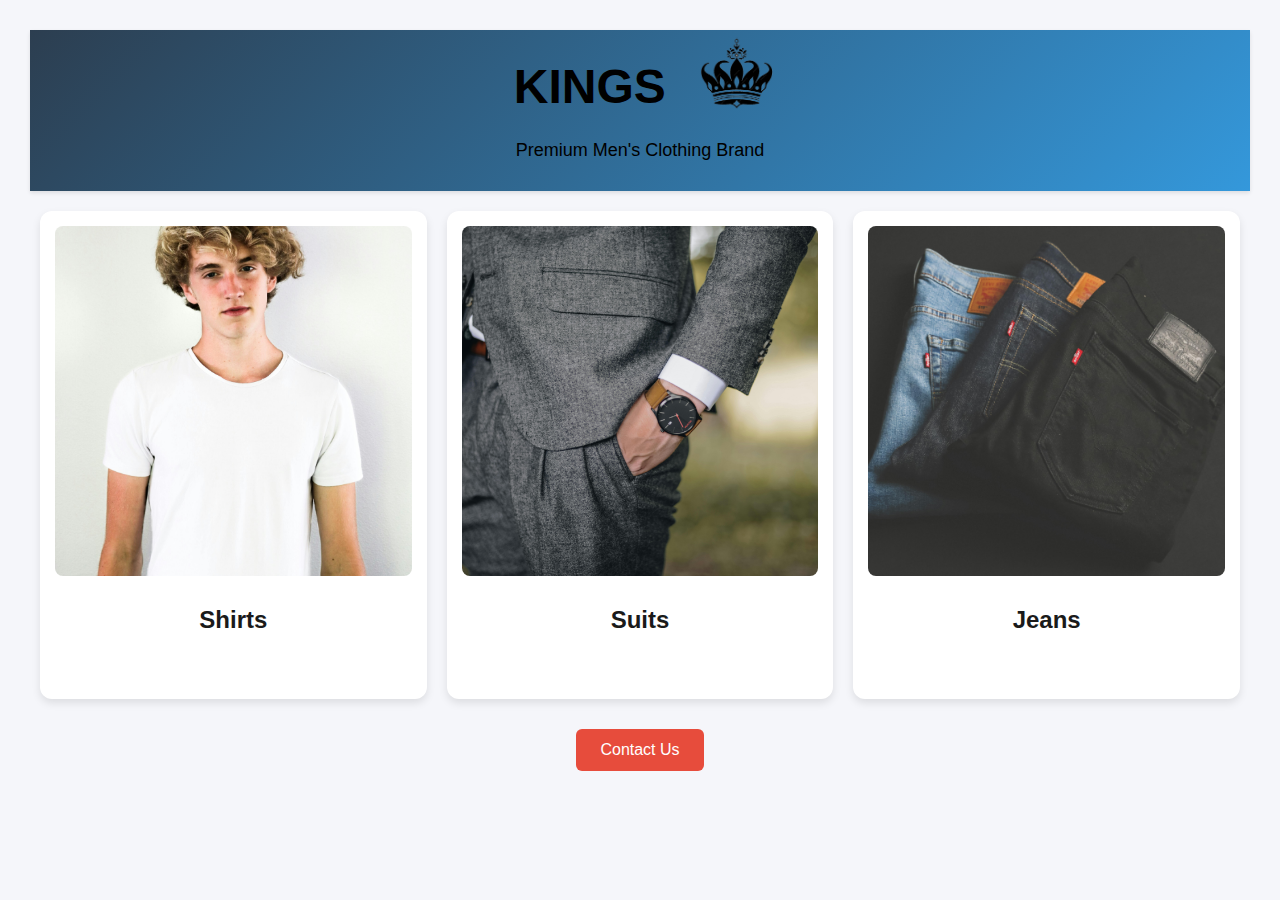
<file: index.html>
<!DOCTYPE html>
<html>
<head>
  <title>KINGS - Men's Fashion</title>
  <link rel="stylesheet" href="style.css">
   <!-- SEO Meta Tags -->
<meta name="description" content="Kings – Premium Men's Fashion. Explore classic white shirts, suits, and denim jeans.">
<meta name="keywords" content="Men's fashion, Kings clothing, premium shirts, suits, jeans">
<meta name="author" content="Kings">

<!-- Open Graph for social sharing -->
<meta property="og:title" content="Kings – Men's Fashion">
<meta property="og:description" content="Premium men's fashion – shop shirts, suits, and jeans.">
<meta property="og:type" content="website">
<meta property="og:url" content="https://andreascs4.github.io/kings-fashion/">
<meta property="og:image" content="https://andreascs4.github.io/kings-fashion/images/crown.png">
<meta name="google-site-verification" content="ubGQeqGLvjzxmQtzRIxNnixda9M0ydt0p_ZE5rwkgv8" />
</head>
<body>
  <header>
    <h1>
      <a href="/" style="text-decoration: none; color: inherit;">
        KINGS
        <img src="images/crown.png" alt="Crown" class="crown-icon">
      </a>
    </h1>
    <p>Premium Men's Clothing Brand</p>
  </header>

  <main>
    <div class="products">
      <a href="category.html?type=shirts" class="item-link">
        <div class="item">
          <img src="images/shirt.jpg" alt="Classic White Shirt">
          <h2>Shirts</h2>
        </div>
      </a>
      <a href="category.html?type=suits" class="item-link">
        <div class="item">
          <img src="images/suit.jpg" alt="Tailored Suit Jacket">
          <h2>Suits</h2>
        </div>
      </a>
      <a href="category.html?type=jeans" class="item-link">
        <div class="item">
          <img src="images/jeans.jpg" alt="Denim Jeans">
          <h2>Jeans</h2>
        </div>
      </a>
    </div>

    <a href="mailto:kings@gmail.com">
      <button class="contact-btn">Contact Us</button>
    </a>
  </main>
</body>
</html>
</file>
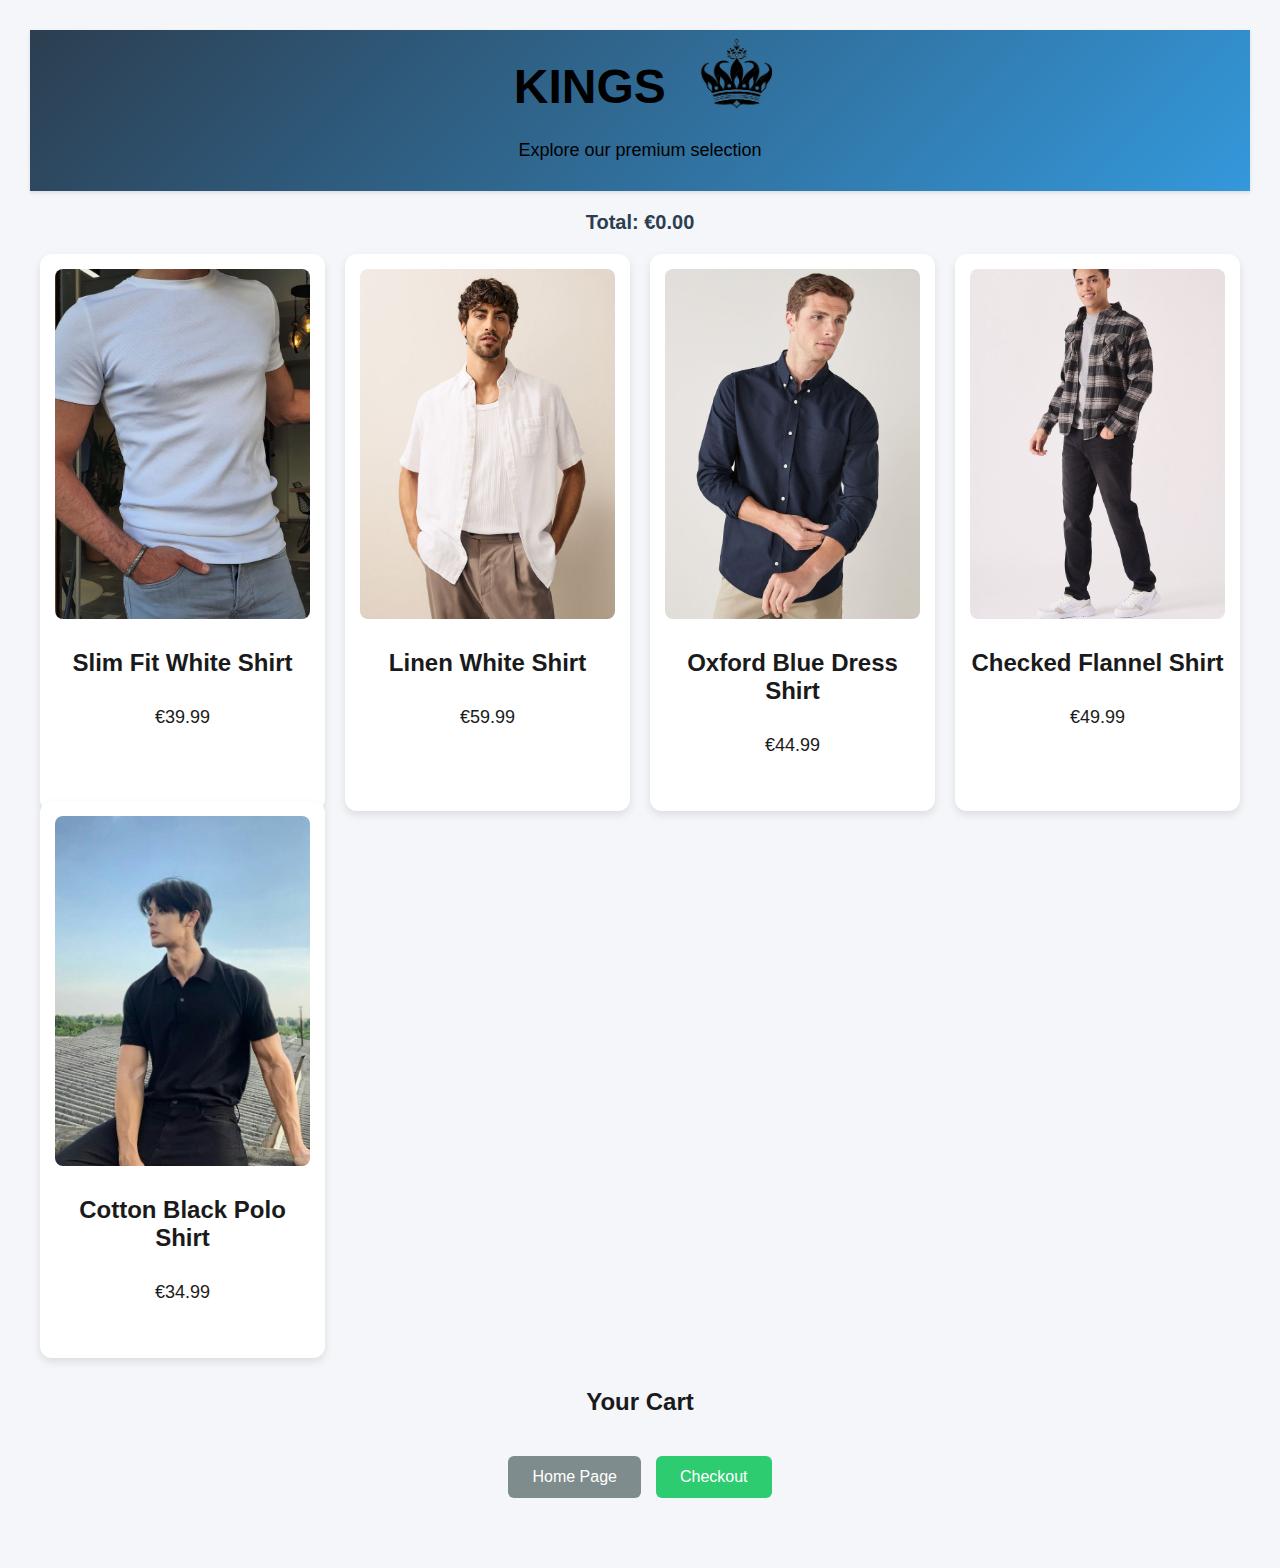
<file: category.html>
<!DOCTYPE html>
<html>
<head>
  <title>KINGS</title>
  <link rel="stylesheet" href="style.css">
</head>
<body>
  <header>
    <h1>
      <a href="index.html" style="text-decoration: none; color: inherit;">
        KINGS
        <img src="images/crown.png" alt="Crown" class="crown-icon">
      </a>
    </h1>
    <p>Explore our premium selection</p>
  </header>

  <main>
    <p id="total" class="total-display">Total: €0.00</p>
    <div class="products" id="product-list"></div>
    <div class="cart-section">
      <h2>Your Cart</h2>
      <ul id="cart-list"></ul>
    </div>
    <div class="button-group">
      <a href="index.html"><button class="secondary-btn">Home Page</button></a>
      <button class="primary-btn" onclick="goToCheckout()">Checkout</button>
    </div>
  </main>

  <script>
    const params = new URLSearchParams(window.location.search);
    const category = params.get("type") || "shirts";
    let cart = JSON.parse(localStorage.getItem("cart") || "[]");

    document.title = `${category.charAt(0).toUpperCase() + category.slice(1)} - KINGS`;

    function renderCart() {
      const list = document.getElementById("cart-list");
      const totalText = document.getElementById("total");
      list.innerHTML = "";
      let total = 0;

      cart.forEach((item, index) => {
        const li = document.createElement("li");
        li.innerHTML = `
          <span>${item.name} - €${item.price.toFixed(2)}</span>
          <button onclick="removeFromCart(${index})" class="remove-btn">🗑️</button>
        `;
        list.appendChild(li);
        total += item.price;
      });

      totalText.textContent = `Total: €${total.toFixed(2)}`;
      localStorage.setItem("cart", JSON.stringify(cart));
    }

    function removeFromCart(index) {
      cart.splice(index, 1);
      renderCart();
    }

    function goToCheckout() {
      if (cart.length === 0) {
        alert("Cart is empty!");
        return;
      }
      window.location.href = "checkout.html";
    }

    fetch('products.json')
      .then(res => res.json())
      .then(products => {
        const filtered = products.filter(p => p.category === category);
        const container = document.getElementById('product-list');

        filtered.forEach(product => {
          const item = document.createElement('a');
          item.href = `product.html?id=${product.id}`;
          item.className = 'item-link';
          item.innerHTML = `
            <div class="item">
              <img src="${product.image}" alt="${product.name}">
              <h2>${product.name}</h2>
              <p>€${product.price.toFixed(2)}</p>
            </div>
          `;
          container.appendChild(item);
        });
      });

    renderCart();
  </script>
</body>
</html>
</file>
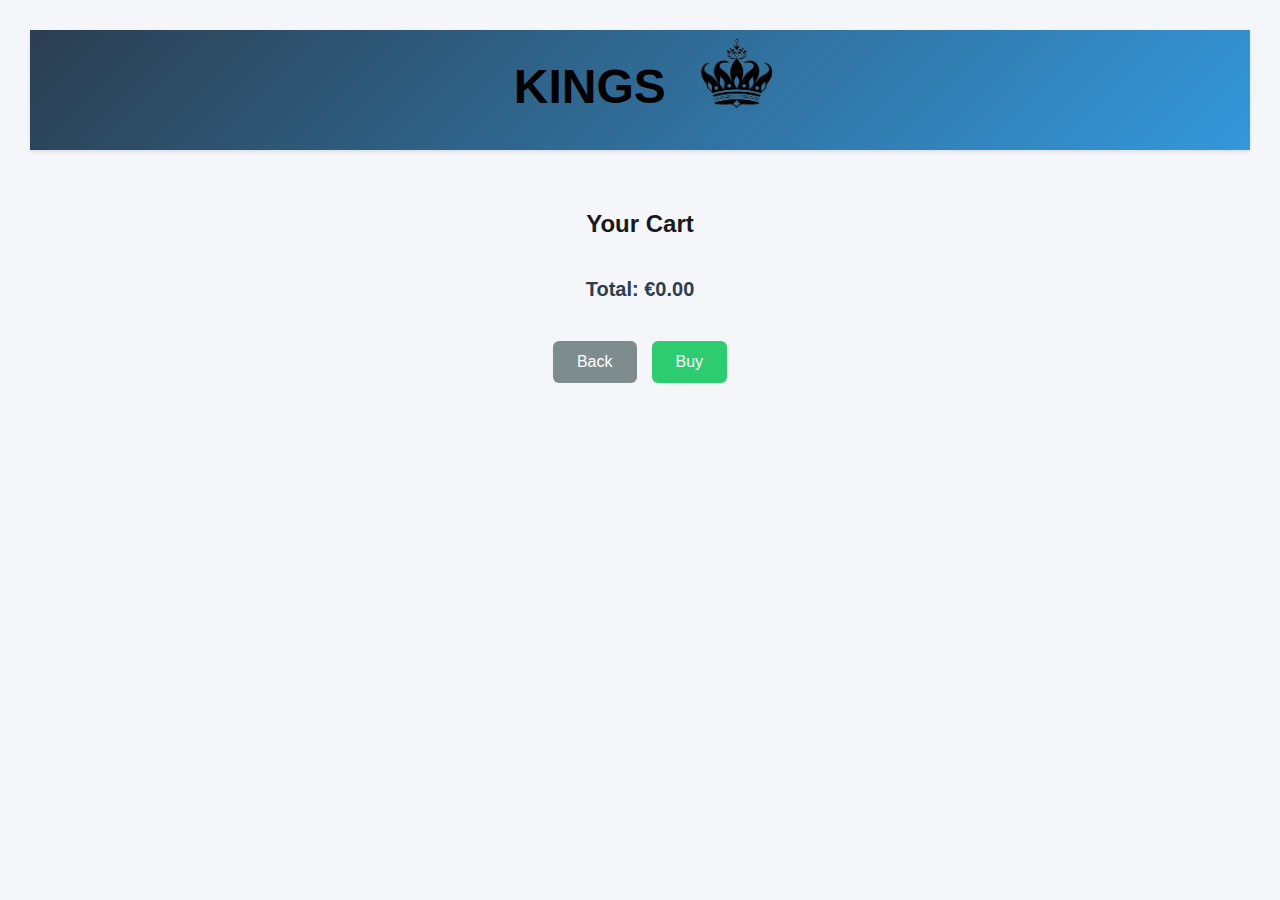
<file: checkout.html>
<!DOCTYPE html>
<html>
<head>
  <title>Checkout - KINGS</title>
  <link rel="stylesheet" href="style.css">
</head>
<body>
  <header>
    <h1>
      <a href="index.html" style="text-decoration: none; color: inherit;">
        KINGS
        <img src="images/crown.png" alt="Crown" class="crown-icon">
      </a>
    </h1>
  </header>

  <main>
    <div class="cart-section">
      <h2>Your Cart</h2>
      <ul id="cart-list"></ul>
      <p id="total" class="total-display">Total: €0.00</p>
    </div>
    <div class="button-group">
      <button class="secondary-btn" onclick="goBack()">Back</button>
      <button class="primary-btn" onclick="buy()">Buy</button>
    </div>
  </main>

  <script>
    let cart = JSON.parse(localStorage.getItem("cart") || "[]");

    function renderCart() {
      const list = document.getElementById("cart-list");
      const totalText = document.getElementById("total");
      list.innerHTML = "";
      let total = 0;

      cart.forEach((item, index) => {
        const li = document.createElement("li");
        li.innerHTML = `
          <span>${item.name} - €${item.price.toFixed(2)}</span>
          <button onclick="removeFromCart(${index})" class="remove-btn">🗑️</button>
        `;
        list.appendChild(li);
        total += item.price;
      });

      totalText.textContent = `Total: €${total.toFixed(2)}`;
      localStorage.setItem("cart", JSON.stringify(cart));
    }

    function removeFromCart(index) {
      cart.splice(index, 1);
      renderCart();
    }

    function buy() {
      if (cart.length === 0) {
        alert("Cart is empty!");
        return;
      }
      alert("Thank you for your purchase!");
      localStorage.removeItem("cart");
      cart = [];
      renderCart();
    }

    function goBack() {
      window.history.back();
    }

    renderCart();
  </script>
</body>
</html>
</file>
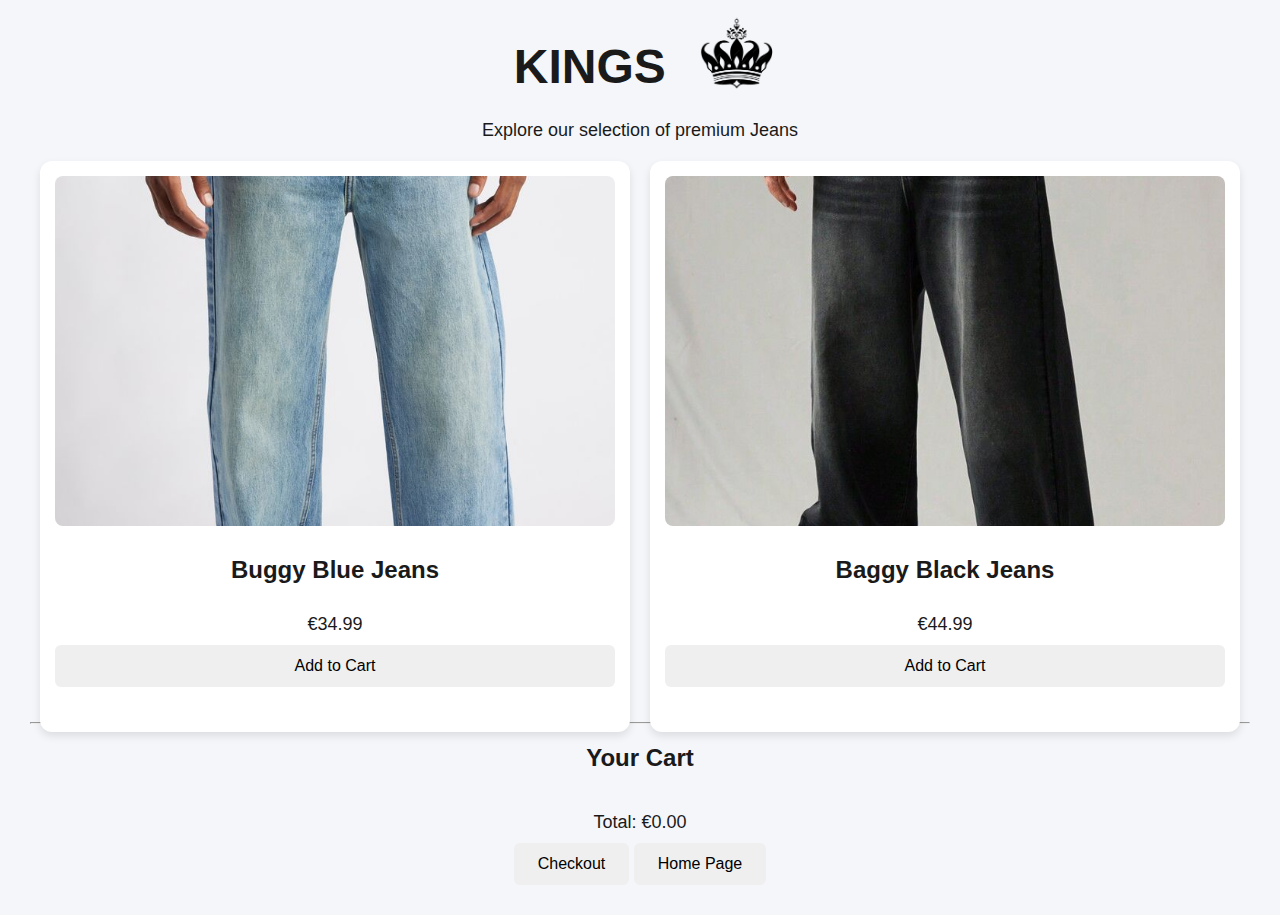
<file: jeans.html>
<!DOCTYPE html>
<html>
<head>
  <title>Shirts - KINGS</title>
  <link rel="stylesheet" href="style.css">
</head>
<body>
  <h1>
    <a href="/" style="text-decoration: none; color: inherit;">
      KINGS
      <img src="images/crown.png" alt="Crown" class="crown-icon">
    </a>
  </h1>
  <p>Explore our selection of premium Jeans</p>

  <div class="products">
    <div class="item">
      <img src="images/jean1.jpg" alt="Buggy Blue Jeans">
      <h2>Buggy Blue Jeans</h2>
      <p>€34.99</p>
      <button onclick="addToCart('Buggy Blue Jeans', 34.99)">Add to Cart</button>
    </div>
    <div class="item">
      <img src="images/jean2.jpg" alt="Baggy Black Jeans">
      <h2>Baggy Black Jeans</h2>
      <p>€44.99</p>
      <button onclick="addToCart('Baggy Black Jeans', 44.99)">Add to Cart</button>
    </div>
    <!-- More shirt items -->
  </div>

  <hr>
  <h2>Your Cart</h2>
  <ul id="cart-list"></ul>
  <p id="total">Total: €0.00</p>
  <button onclick="checkout()">Checkout</button>

  <a href="index.html">
    <button>Home Page</button>
  </a>

  <script src="script.js"></script>
</body>
</html>
</file>
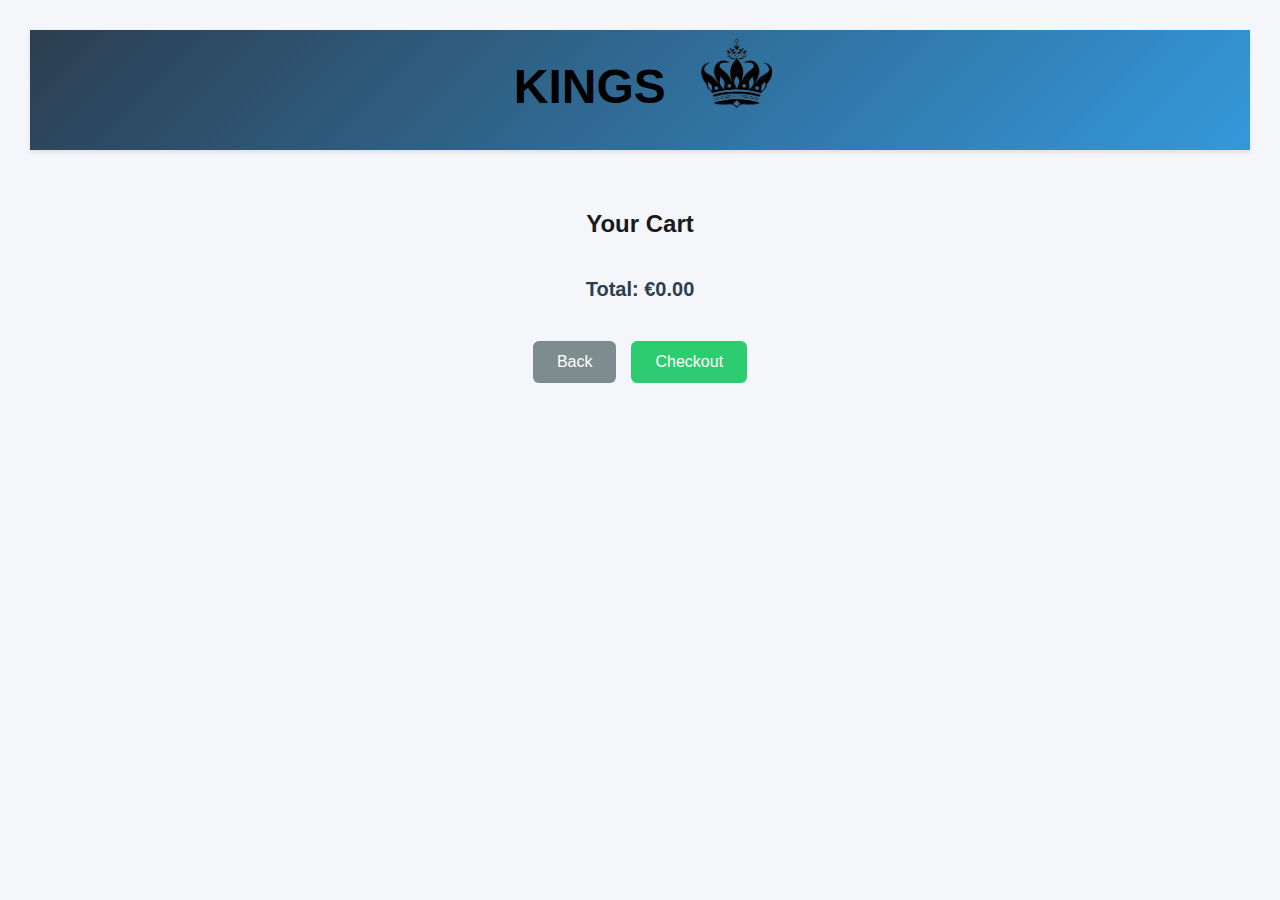
<file: product.html>
<!DOCTYPE html>
<html>
<head>
  <title>Product - KINGS</title>
  <link rel="stylesheet" href="style.css">
</head>
<body>
  <header>
    <h1>
      <a href="index.html" style="text-decoration: none; color: inherit;">
        KINGS
        <img src="images/crown.png" alt="Crown" class="crown-icon">
      </a>
    </h1>
  </header>

  <main>
    <div id="product-detail"></div>
    <div class="cart-section">
      <h2>Your Cart</h2>
      <ul id="cart-list"></ul>
      <p id="total" class="total-display">Total: €0.00</p>
    </div>
    <div class="button-group">
      <button class="secondary-btn" onclick="goBack()">Back</button>
      <button class="primary-btn" onclick="goToCheckout()">Checkout</button>
    </div>
  </main>

  <script>
    const params = new URLSearchParams(window.location.search);
    const id = parseInt(params.get("id"));
    let cart = JSON.parse(localStorage.getItem("cart") || "[]");

    function renderCart() {
      const list = document.getElementById("cart-list");
      const totalText = document.getElementById("total");
      list.innerHTML = "";
      let total = 0;

      cart.forEach((item, index) => {
        const li = document.createElement("li");
        li.innerHTML = `
          <span>${item.name} - €${item.price.toFixed(2)}</span>
          <button onclick="removeFromCart(${index})" class="remove-btn">🗑️</button>
        `;
        list.appendChild(li);
        total += item.price;
      });

      totalText.textContent = `Total: €${total.toFixed(2)}`;
      localStorage.setItem("cart", JSON.stringify(cart));
    }

    function removeFromCart(index) {
      cart.splice(index, 1);
      renderCart();
    }

    function addToCart(product) {
      const size = document.getElementById("size-select").value;
      cart.push({ ...product, name: `${product.name} (Size ${size})` });
      localStorage.setItem("cart", JSON.stringify(cart));
      renderCart();
    }

    function goToCheckout() {
      if (cart.length === 0) {
        alert("Cart is empty!");
        return;
      }
      window.location.href = "checkout.html";
    }

    function goBack() {
      window.history.back();
    }

    fetch('products.json')
      .then(res => res.json())
      .then(products => {
        const product = products.find(p => p.id === id);
        document.title = `${product.name} - KINGS`;
        const container = document.getElementById("product-detail");

        container.innerHTML = `
          <div class="product-container">
            <img src="${product.image}" alt="${product.name}" class="product-image">
            <div class="product-info">
              <h2>${product.name}</h2>
              <p><strong>Price:</strong> €${product.price.toFixed(2)}</p>
              <div class="size-selection">
                <label for="size-select"><strong>Select Size:</strong></label>
                <select id="size-select">
                  <option value="S">S</option>
                  <option value="M">M</option>
                  <option value="L">L</option>
                  <option value="XL">XL</option>
                </select>
              </div>
              <button class="add-to-cart-btn" onclick='addToCart(${JSON.stringify(product)})'>Add to Cart</button>
            </div>
          </div>
        `;

        renderCart();
      });
  </script>
</body>
</html>
</file>
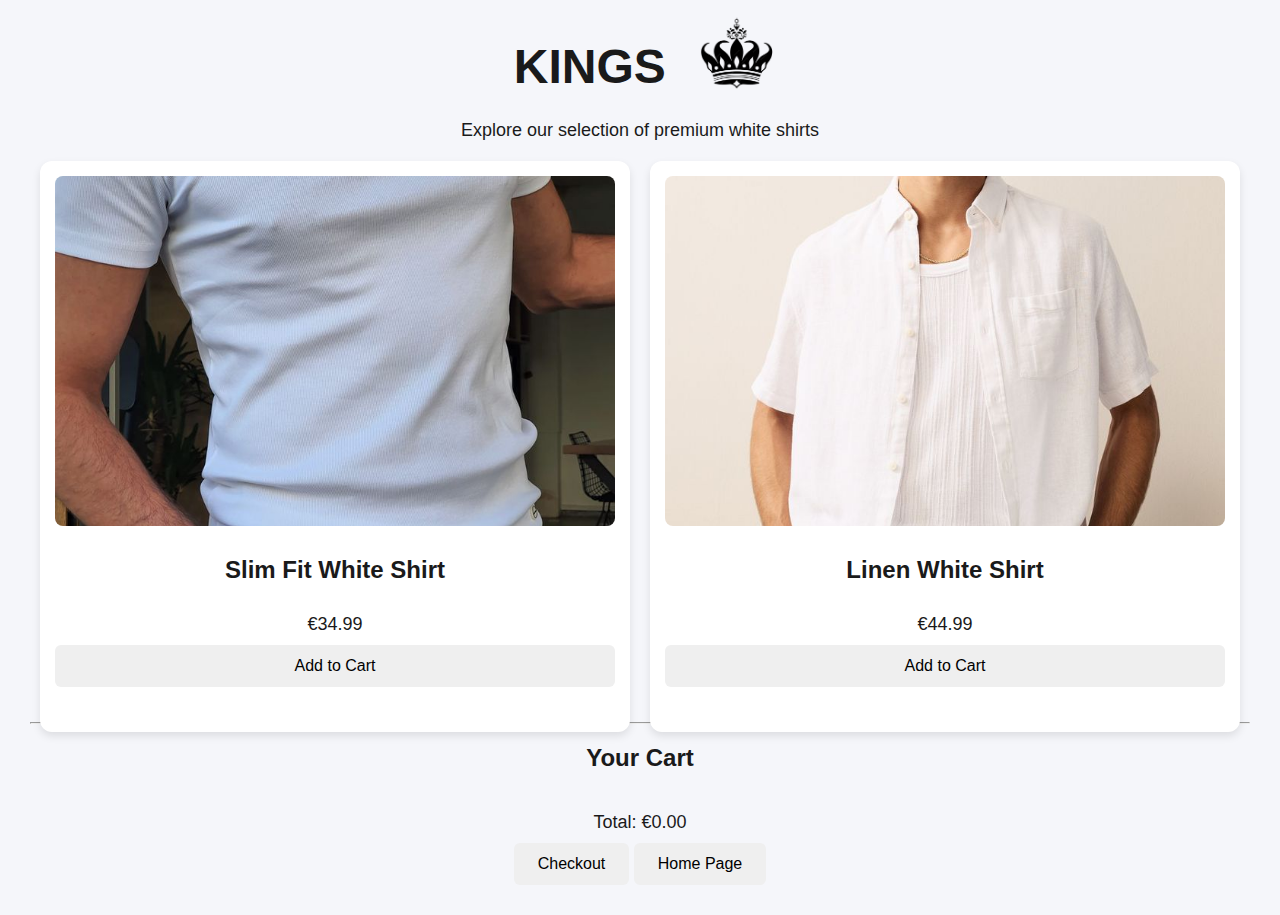
<file: shirts.html>
<!DOCTYPE html>
<html>
<head>
  <title>Shirts - KINGS</title>
  <link rel="stylesheet" href="style.css">
</head>
<body>
  <h1>
    <a href="/" style="text-decoration: none; color: inherit;">
      KINGS
      <img src="images/crown.png" alt="Crown" class="crown-icon">
    </a>
  </h1>
  <p>Explore our selection of premium white shirts</p>

  <div class="products">
    <div class="item">
      <img src="images/shirt1.jpg" alt="Slim Fit White Shirt">
      <h2>Slim Fit White Shirt</h2>
      <p>€34.99</p>
      <button onclick="addToCart('Slim Fit White Shirt', 34.99)">Add to Cart</button>
    </div>
    <div class="item">
      <img src="images/shirt2.jpg" alt="Linen White Shirt">
      <h2>Linen White Shirt</h2>
      <p>€44.99</p>
      <button onclick="addToCart('Linen White Shirt', 44.99)">Add to Cart</button>
    </div>
    <!-- More shirt items -->
  </div>

  <hr>
  <h2>Your Cart</h2>
  <ul id="cart-list"></ul>
  <p id="total">Total: €0.00</p>
  <button onclick="checkout()">Checkout</button>

  <a href="index.html">
    <button>Home Page</button>
  </a>

  <script src="script.js"></script>
</body>
</html>
</file>
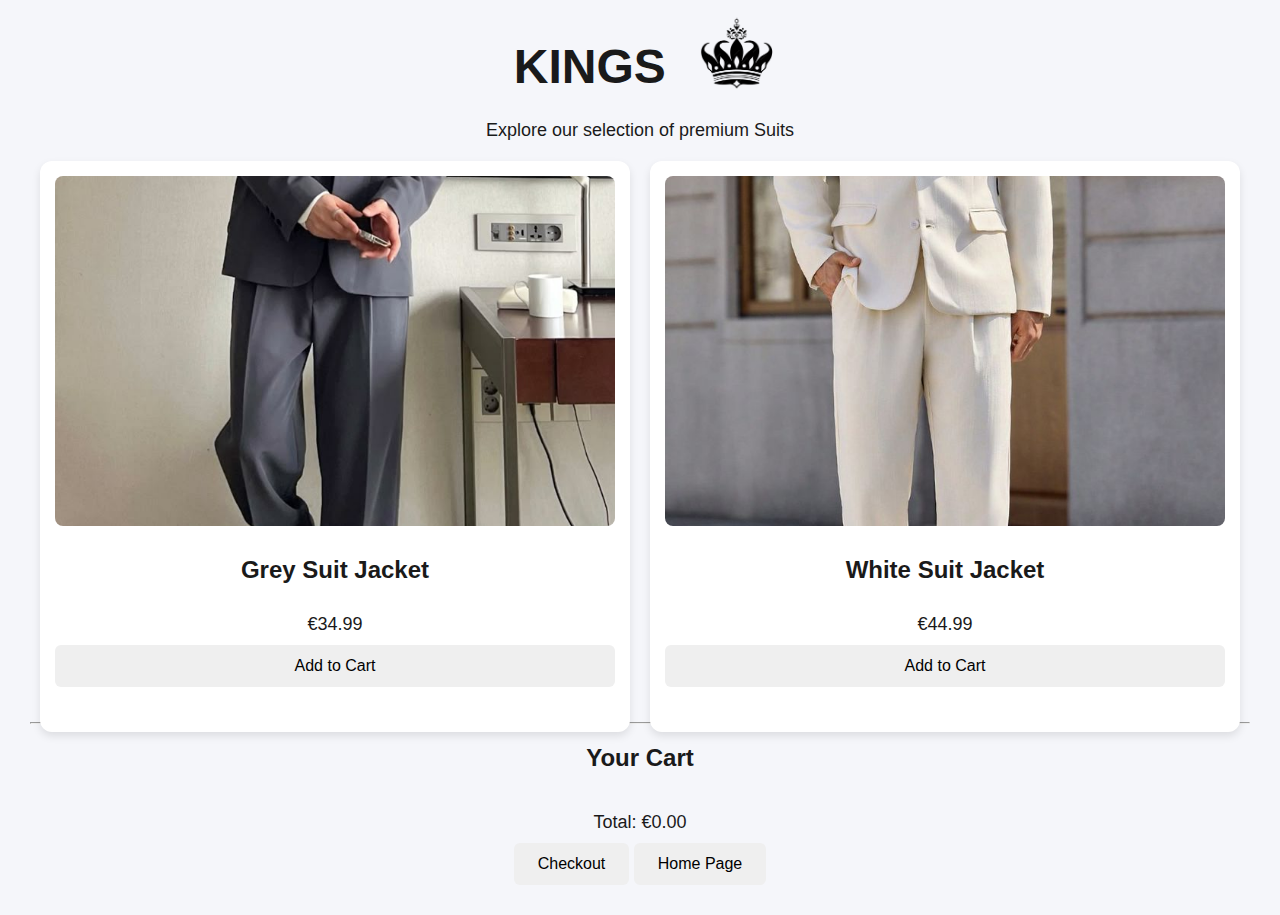
<file: suits.html>
<!DOCTYPE html>
<html>
<head>
  <title>Shirts - KINGS</title>
  <link rel="stylesheet" href="style.css">
</head>
<body>
  <h1>
    <a href="/" style="text-decoration: none; color: inherit;">
      KINGS
      <img src="images/crown.png" alt="Crown" class="crown-icon">
    </a>
  </h1>
  <p>Explore our selection of premium Suits</p>

  <div class="products">
    <div class="item">
      <img src="images/suit1.jpg" alt="Grey Suit Jacket">
      <h2>Grey Suit Jacket</h2>
      <p>€34.99</p>
      <button onclick="addToCart('Grey Suit Jacket', 34.99)">Add to Cart</button>
    </div>
    <div class="item">
      <img src="images/suit2.jpg" alt="White Suit Jacket">
      <h2>White Suit Jacket</h2>
      <p>€44.99</p>
      <button onclick="addToCart('Grey Suit Jacket', 44.99)">Add to Cart</button>
    </div>
    <!-- More shirt items -->
  </div>

  <hr>
  <h2>Your Cart</h2>
  <ul id="cart-list"></ul>
  <p id="total">Total: €0.00</p>
  <button onclick="checkout()">Checkout</button>

  <a href="index.html">
    <button>Home Page</button>
  </a>

  <script src="script.js"></script>
</body>
</html>
</file>
<file: style.css>
body {
  background-color: #f5f6fa;
  font-family: 'Inter', sans-serif;
  text-align: center;
  padding: 30px;
  color: #1a1a1a;
  margin: 0;
}

header {
  background: linear-gradient(135deg, #2c3e50 0%, #3498db 100%);
  padding: 20px;
  color: rgb(0, 0, 0);
  box-shadow: 0 2px 4px rgba(0, 0, 0, 0.1);
}

h1 {
  font-size: 48px;
  margin: 0;
  display: inline-flex;
  align-items: center;
}

p {
  font-size: 18px;
  margin: 10px 0;
}

.products {
  display: grid;
  grid-template-columns: repeat(auto-fit, minmax(280px, 1fr));
  gap: 20px;
  margin: 20px auto;
  max-width: 1200px;
}

.item {
  background-color: white;
  padding: 15px;
  border-radius: 12px;
  box-shadow: 0 4px 8px rgba(0, 0, 0, 0.1);
  transition: transform 0.3s ease, box-shadow 0.3s ease;
  height: 100%;
  display: flex;
  flex-direction: column;
}

.item img {
  width: 100%;
  height: 350px;
  object-fit: cover;
  border-radius: 8px;
  margin-bottom: 10px;
}

.item:hover {
  transform: translateY(-5px);
  box-shadow: 0 8px 16px rgba(0, 0, 0, 0.2);
}

button {
  padding: 12px 24px;
  font-size: 16px;
  border: none;
  border-radius: 6px;
  cursor: pointer;
  transition: background-color 0.3s ease;
}

.primary-btn, .add-to-cart-btn {
  background-color: #2ecc71;
  color: white;
}

.primary-btn:hover, .add-to-cart-btn:hover {
  background-color: #27ae60;
}

.secondary-btn {
  background-color: #7f8c8d;
  color: white;
}

.secondary-btn:hover {
  background-color: #6c7a89;
}

.contact-btn {
  background-color: #e74c3c;
  color: white;
  margin-top: 40px;
}

.contact-btn:hover {
  background-color: #c0392b;
}

#cart-list {
  list-style-type: none;
  padding: 0;
  margin: 40px auto;
  max-width: 500px;
}

#cart-list li {
  padding: 10px;
  background-color: white;
  margin: 8px 0;
  border-radius: 6px;
  display: flex;
  justify-content: space-between;
  align-items: center;
  box-shadow: 0 2px 4px rgba(0, 0, 0, 0.1);
}

.remove-btn {
  background: none;
  border: none;
  cursor: pointer;
  font-size: 18px;
  color: #e74c3c;
  padding: 0 10px;
}

.total-display {
  font-weight: 600;
  font-size: 20px;
  margin: 20px auto 0 auto; /* Center with auto margins, keep top margin */
  color: #2c3e50;
  max-width: 500px; /* Match cart-list width */
}

.crown-icon {
  height: 100px;
  vertical-align: middle;
  margin-top: -20px;
  margin-right: -27px;
}

.item-link {
  text-decoration: none;
  color: inherit;
}

.product-container {
  display: flex;
  gap: 30px;
  justify-content: center;
  align-items: center;
  margin: 40px auto;
  max-width: 800px;
  background: white;
  padding: 20px;
  border-radius: 12px;
  box-shadow: 0 4px 8px rgba(0, 0, 0, 0.1);
}

.product-info {
  display: flex;
  flex-direction: column;
  gap: 15px;
}

.size-selection {
  display: flex;
  align-items: center;
  gap: 10px;
}

#size-select {
  padding: 8px;
  font-size: 16px;
  border-radius: 6px;
  border: 1px solid #ddd;
}

.button-group {
  display: flex;
  gap: 15px;
  justify-content: center;
  margin: 40px 0;
}

.product-image {
  width: 100%;
  max-width: 300px;
  height: auto;
  object-fit: cover;
  border-radius: 8px;
}

.cart-section h2 {
  margin-top: 60px;
}
</file>
